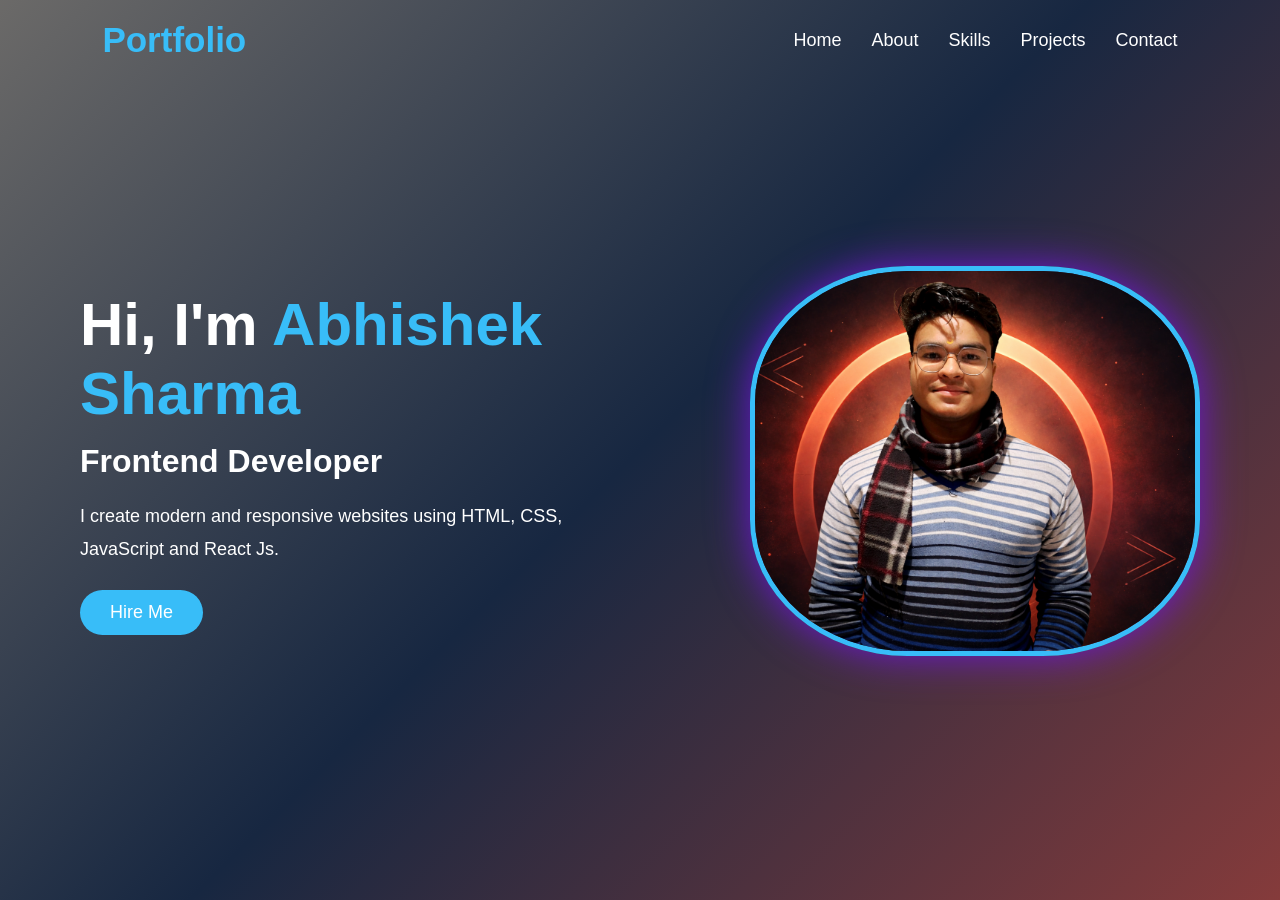
<file: index.html>
<!DOCTYPE html>
<html lang="en">

<head>
    <meta charset="UTF-8">
    <meta name="viewport" content="width=device-width, initial-scale=1.0">
    <title>My Portfolio</title>
    <link rel="stylesheet" href="portfolio.css">
</head>

<body>

    <header>
        <nav>
            <h2 class="logo">Portfolio</h2>

            <ul>
                <li><a href="#">Home</a></li>
                <li><a href="about.html">About</a></li>
                <li><a href="skills.html">Skills</a></li>
                <li><a href="project.html">Projects</a></li>
                <li><a href="contact.html">Contact</a></li>
            </ul>
        </nav>
    </header>

    <section class="hero">

        <div class="content">
            <h1>Hi, I'm <span>Abhishek Sharma</span></h1>
            <h3>Frontend Developer</h3>
            <p>
                I create modern and responsive websites using
                HTML, CSS, JavaScript and React Js.
            </p>

            <button>Hire Me</button>
        </div>

        <div class="image">
            <img src="portfolio_image.png">
        </div>
        

    </section>
    <script src="portfolio.js"></script>

</body>

</html>
</file>
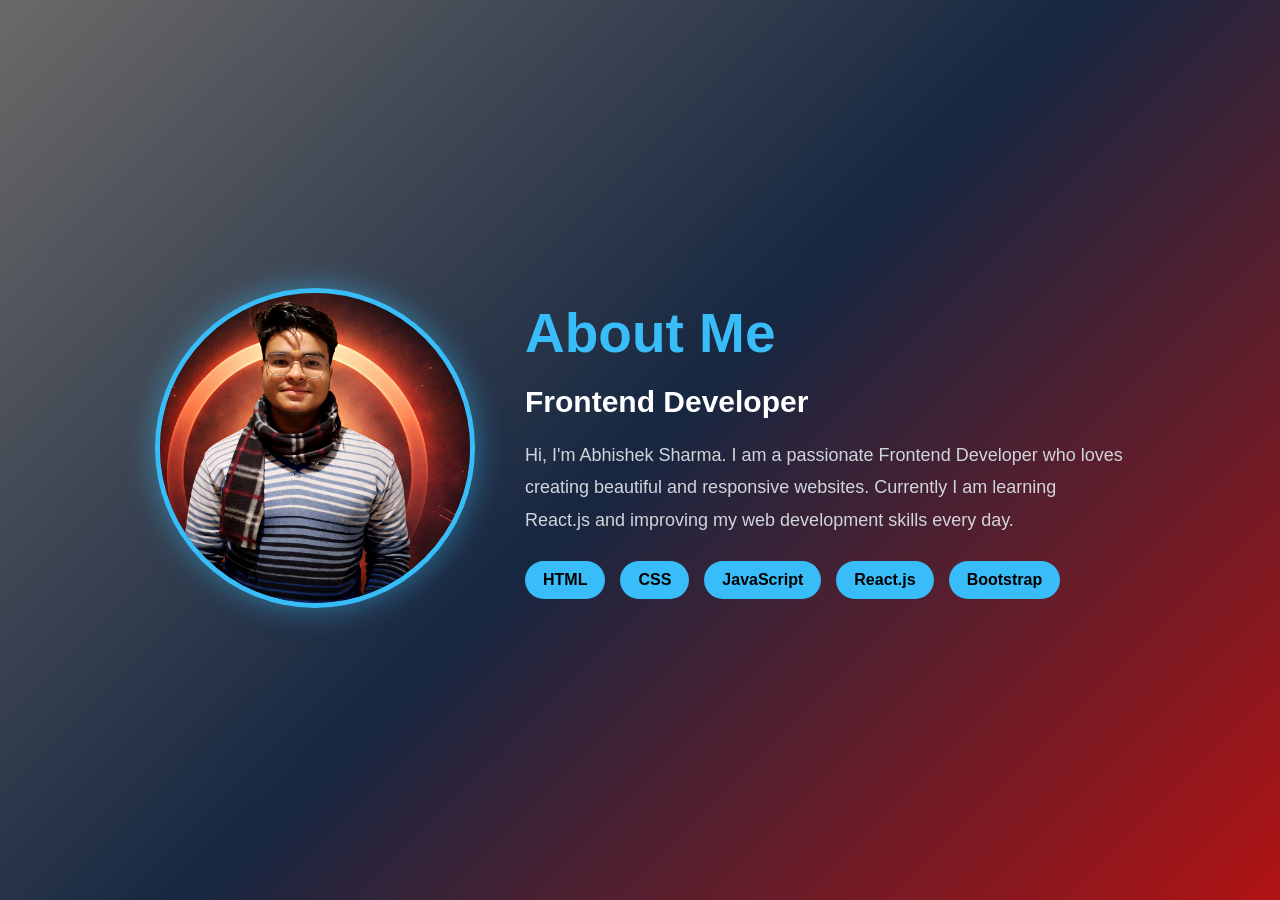
<file: about.html>
<!DOCTYPE html>
<html lang="en">

<head>
    <meta charset="UTF-8">
    <meta name="viewport" content="width=device-width, initial-scale=1.0">
    <title>About Section</title>
    <link rel="stylesheet" href="about.css">
</head>

<body>

    <!-- ABOUT SECTION -->

    <section class="about" id="about">

        <div class="about-container">

            <!-- IMAGE -->

            <div class="about-image">
                <img src="portfolio_image.png"
                    alt="Profile Image">
            </div>

            <!-- CONTENT -->

            <div class="about-content">

                <h1>About Me</h1>

                <h2>Frontend Developer</h2>

                <p>
                    Hi, I'm Abhishek Sharma. I am a passionate Frontend Developer
                    who loves creating beautiful and responsive websites.
                    Currently I am learning React.js and improving my web
                    development skills every day.
                </p>

                <div class="skills">
                    <span>HTML</span>
                    <span>CSS</span>
                    <span>JavaScript</span>
                    <span>React.js</span>
                    <span>Bootstrap</span>
                </div>

            </div>

        </div>

    </section>

</body>

</html>
</file>
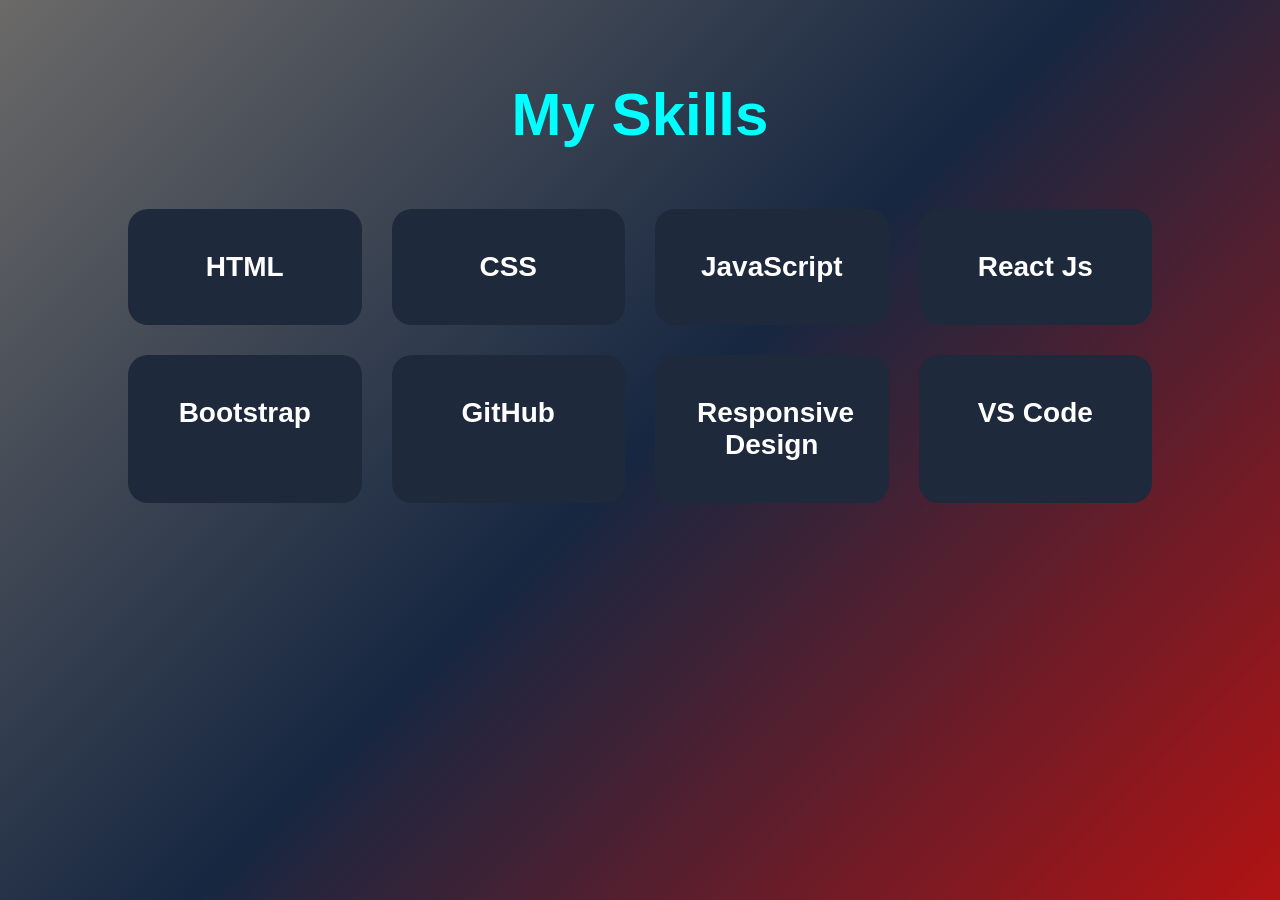
<file: skills.html>
<!DOCTYPE html>
<html lang="en">

<head>
    <meta charset="UTF-8">
    <meta name="viewport" content="width=device-width, initial-scale=1.0">
    <title>Skills Section</title>

    <link rel="stylesheet" href="skills.css">
</head>

<body>

    <!-- SKILLS SECTION -->

    <section class="skills-section" id="skills">

        <h1 class="skills-title">My Skills</h1>

        <div class="skills-container">

            <div class="skill-card">
                <h2>HTML</h2>
            </div>

            <div class="skill-card">
                <h2>CSS</h2>
            </div>

            <div class="skill-card">
                <h2>JavaScript</h2>
            </div>

            <div class="skill-card">
                <h2>React Js</h2>
            </div>

            <div class="skill-card">
                <h2>Bootstrap</h2>
            </div>

            <div class="skill-card">
                <h2>GitHub</h2>
            </div>

            <div class="skill-card">
                <h2>Responsive Design</h2>
            </div>

            <div class="skill-card">
                <h2>VS Code</h2>
            </div>

        </div>

    </section>

</body>

</html>
</file>
<file: portfolio.css>
*{
    margin:0;
    padding:0;
    box-sizing:border-box;
    font-family:Arial, Helvetica, sans-serif;
}

body{
    min-height:100vh;
    background:linear-gradient(
        135deg,
        #2b2927b2,
        #172741,
        #853b3b
    );
    color:white;
}

/* Navbar */

nav{
    display:flex;
    justify-content:space-between;
    align-items:center;
    padding:20px 8%;

}

.logo{
    font-size:35px;
    color:#38bdf8;
    border-color: 0px 0px 0px 10px rgb(54, 25, 25);
}

nav ul{
    display:flex;
    gap:30px;
    list-style:none;
}

nav ul li a{
    text-decoration:none;
    color:white;
    font-size:18px;
    transition:0.4s;
}

nav ul li a:hover{
    color:#c78c1d;
    transform:translateY(-3px);
}

/* Hero Section */

.hero{
    display:flex;
    justify-content:space-around;
    align-items:center;
    min-height:85vh;
    padding:20px;
}

/* Text */

.content{
    max-width:550px;
    animation:slideLeft 1s ease;
}

.content h1{
    font-size:60px;
    margin-bottom:15px;
}

.content span{
    color:#38bdf8;
}

.content h3{
    font-size:32px;
    margin-bottom:20px;
}

.content p{
    font-size:18px;
    line-height:1.8;
}

button{
    margin-top:25px;
    padding:12px 30px;
    border:none;
    border-radius:30px;
    background:#38bdf8;
    color:white;
    font-size:18px;
    cursor:pointer;
    transition:0.4s;
}

button:hover{
    transform:scale(1.1);
}

/* Profile Image */

.image img{
    width:450px;
    height:390px;
    object-fit:cover;
    border-radius:35%;
    border:5px solid #38bdf8;
    box-shadow:0 0 40px #6f17d3;
    animation:float 4s ease-in-out infinite;
}

/* Floating Motion */

@keyframes float{
    0%{
        transform:translateY(0px);
    }

    50%{
        transform:translateY(-25px);
    }

    100%{
        transform:translateY(0px);
    }
}

/* Text Animation */

@keyframes slideLeft{
    from{
        opacity:0;
        transform:translateX(-80px);
    }

    to{
        opacity:1;
        transform:translateX(0);
    }
}

/* Responsive */

@media(max-width:768px){

    .hero{
        flex-direction:column-reverse;
        text-align:center;
    }

    .content h1{
        font-size:40px;
    }

    .image img{
        width:250px;
        height:250px;
        margin-bottom:30px;
    }

    nav{
        flex-direction:column;
        gap:20px;
    }

    nav ul{
        flex-wrap:wrap;
        justify-content:center;
    }
}
</file>
<file: about.css>
* {
    margin: 0;
    padding: 0;
    box-sizing: border-box;
    font-family: Arial, Helvetica, sans-serif;
}

body {
    background: linear-gradient(135deg,
            #2b2927b2,
            #172741,
            #b11313);
    color: white;
}

/* ABOUT SECTION */

.about {
    min-height: 100vh;
    display: flex;
    justify-content: center;
    align-items: center;
    padding: 60px 10%;
}

.about-container {
    display: flex;
    align-items: center;
    justify-content: space-between;
    gap: 50px;
    flex-wrap: wrap;
}

/* IMAGE */

.about-image img {
    width: 320px;
    height: 320px;
    object-fit: cover;
    border-radius: 50%;
    border: 5px solid #38bdf8;
    box-shadow: 0 0 30px rgba(56, 189, 248, 0.5);
    transition: 0.5s;
}

.about-image img:hover {
    transform: scale(1.05);
}

/* TEXT */

.about-content {
    max-width: 600px;
}

.about-content h1 {
    font-size: 55px;
    margin-bottom: 20px;
    color: #38bdf8;
}

.about-content h2 {
    font-size: 30px;
    margin-bottom: 20px;
}

.about-content p {
    font-size: 18px;
    line-height: 1.8;
    color: #d1d5db;
    margin-bottom: 25px;
}

/* SKILLS */

.skills {
    display: flex;
    flex-wrap: wrap;
    gap: 15px;
}

.skills span {
    background-color: #38bdf8;
    color: black;
    padding: 10px 18px;
    border-radius: 30px;
    font-weight: bold;
    transition: 0.3s;
}

.skills span:hover {
    transform: translateY(-5px);
    background-color: white;
}

/* RESPONSIVE */

@media (max-width: 900px) {

    .about-container {
        flex-direction: column;
        text-align: center;
    }

    .skills {
        justify-content: center;
    }

    .about-content h1 {
        font-size: 42px;
    }

    .about-content h2 {
        font-size: 24px;
    }

    .about-content p {
        font-size: 16px;
    }

    .about-image img {
        width: 250px;
        height: 250px;
    }
}
</file>
<file: skills.css>
*{
    margin: 0;
    padding: 0;
    box-sizing: border-box;
    font-family: Arial, Helvetica, sans-serif;
}

body{
    background:linear-gradient(
        135deg,
        #2b2927b2,
        #172741,
        #b11313
    );
}

/* SKILLS SECTION */

.skills-section{
    min-height: 100vh;
    padding: 80px 10%;
    color: white;
}

.skills-title{
    text-align: center;
    font-size: 60px;
    margin-bottom: 60px;
    color: cyan;
}

/* GRID */

.skills-container{
    display: grid;

    grid-template-columns: repeat(auto-fit, minmax(220px, 1fr));

    gap: 30px;
}

/* CARD */

.skill-card{
    background-color: #1e293b;

    padding: 40px;

    border-radius: 20px;

    text-align: center;

    transition: 0.4s;

    cursor: pointer;

    border: 2px solid transparent;
}

/* HOVER EFFECT */

.skill-card:hover{
    transform: translateY(-10px);

    border-color: cyan;

    box-shadow: 0 0 20px cyan;
}

.skill-card h2{
    font-size: 28px;
}
</file>
